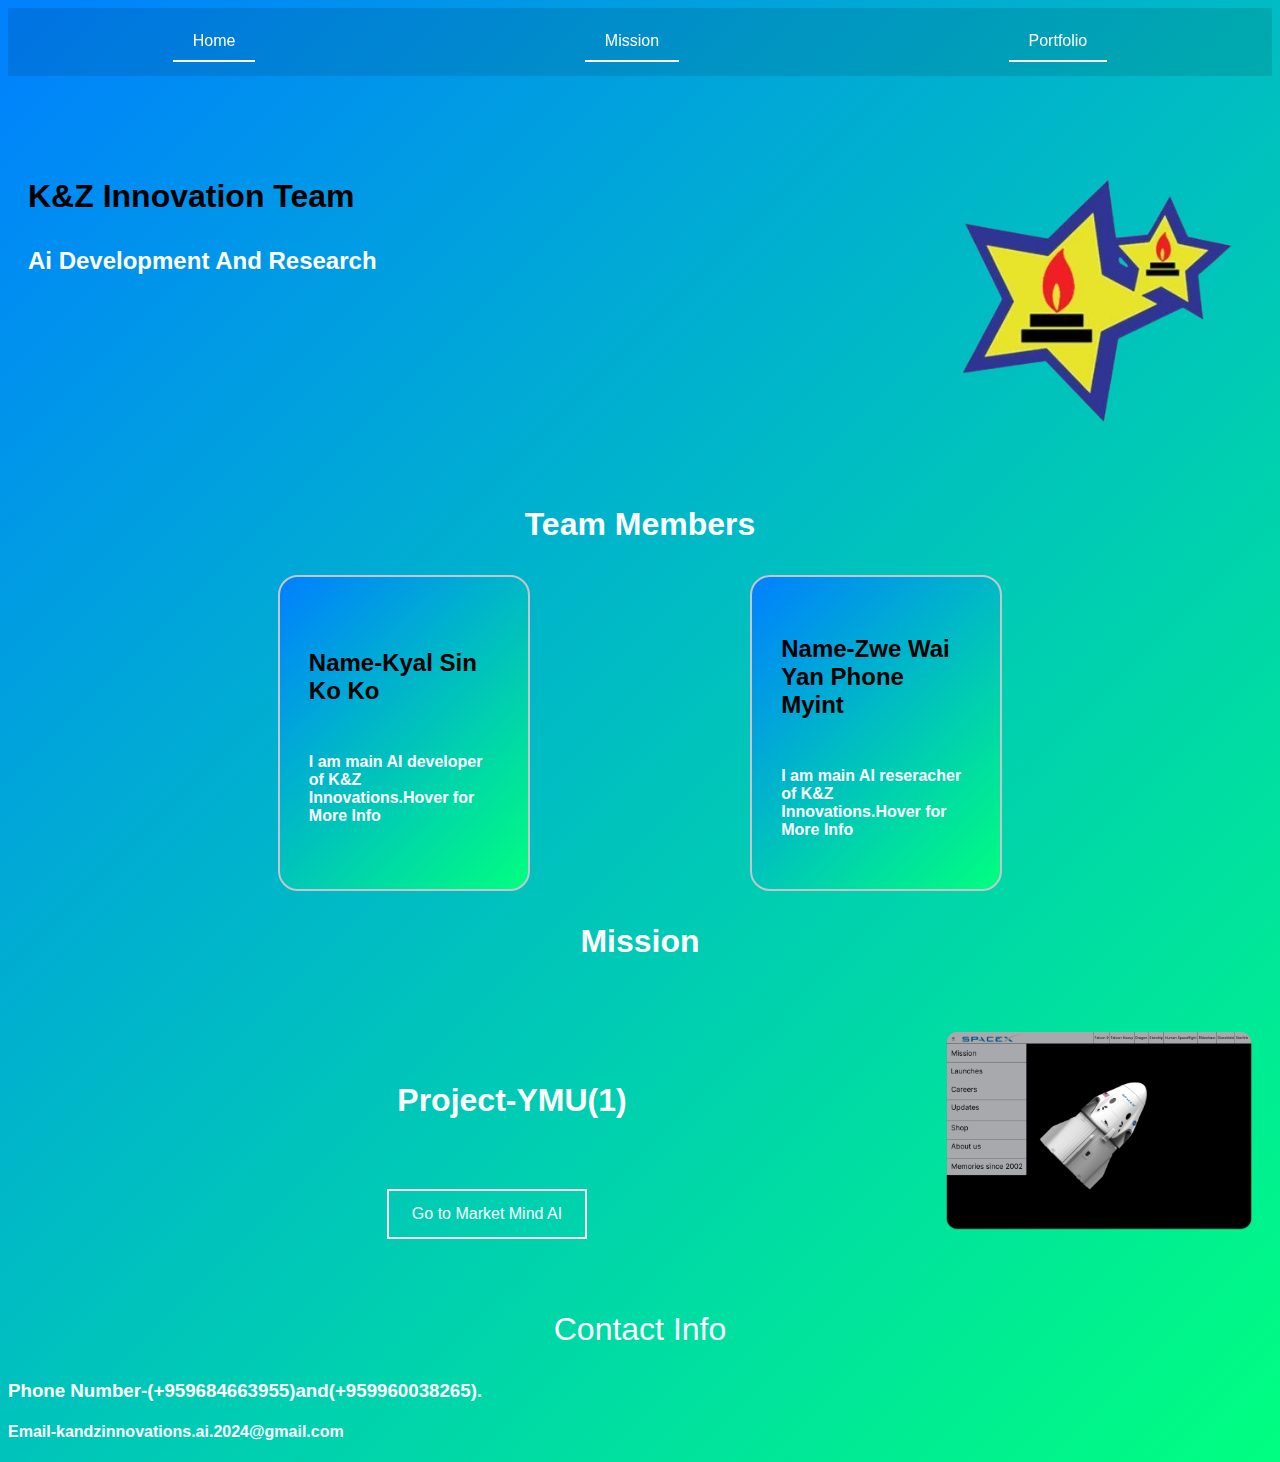
<file: index.html>
<!DOCTYPE html>
<html lang="en">
<head>
  <meta charset="UTF-8">
  <meta name="viewport" content="width=device-width, initial-scale=1.0">
  <link rel="stylesheet" href="styles.css">
  <script src="scripts.js"></script>
  <title>K&Z Innovation Portfolio</title>
</head>
<body>
  <div id="navbar">
    <button onclick="scrollToElement('home')">Home</button>
    <button onclick="scrollToElement('mission')">Mission</button>
    <button onclick="scrollToElement('portfolio')">Portfolio</button>
</div>
<div id="home">
    <img src="logo.png" alt="Your photo">
    <strong><p id="title1">K&Z Innovation Team</p></strong>
    <strong><p id="title2">Ai Development And Research</p></strong>
    <div class="clear"></div>
    <strong><p id="title3">Team Members</p></strong>
    <div class="card">
      <div class="card-details">
        <p class="text-title">Name-Kyal Sin Ko Ko</p>
        <strong><p class="text-body">I am main AI developer of K&Z Innovations.Hover for More Info</p></strong>
      </div>
      <button class="card-button" onclick="window.location.href='kyal-sin-ko-ko.html'">More info</button>
    </div>
    <div class="card2">
      <div class="card2-details">
        <p class="text2-title">Name-Zwe Wai Yan Phone Myint</p>
        <strong><p class="text2-body">I am main AI reseracher of K&Z Innovations.Hover for More Info</p></strong>
      </div>
      <button class="card2-button" onclick="window.location.href='zwe-wai-yan-phone-myint.html'">More info</button>
    </div>
</div>
<div class="clear"></div>
<div id="mission">
  <strong><p id="title3">Mission</p></strong>
</div>
<div class="clear"></div>
<div id="portfolio">
    <img src="i love you 2024.png" alt="Project image">
    <h2>Project-YMU(1)</h2>
    <!-- Add your project details here -->
    <button onclick="window.location.href='market-mind-ai.html'">Go to Market Mind AI</button>
</div>
<div class="clear"></div>
<div class="footer">
  <p id="title3">Contact Info</p>
  <h3>Phone Number-(+959684663955)and(+959960038265).</h3>
  <h4>Email-kandzinnovations.ai.2024@gmail.com</h4>
</div>
</body>
</html>
</file>
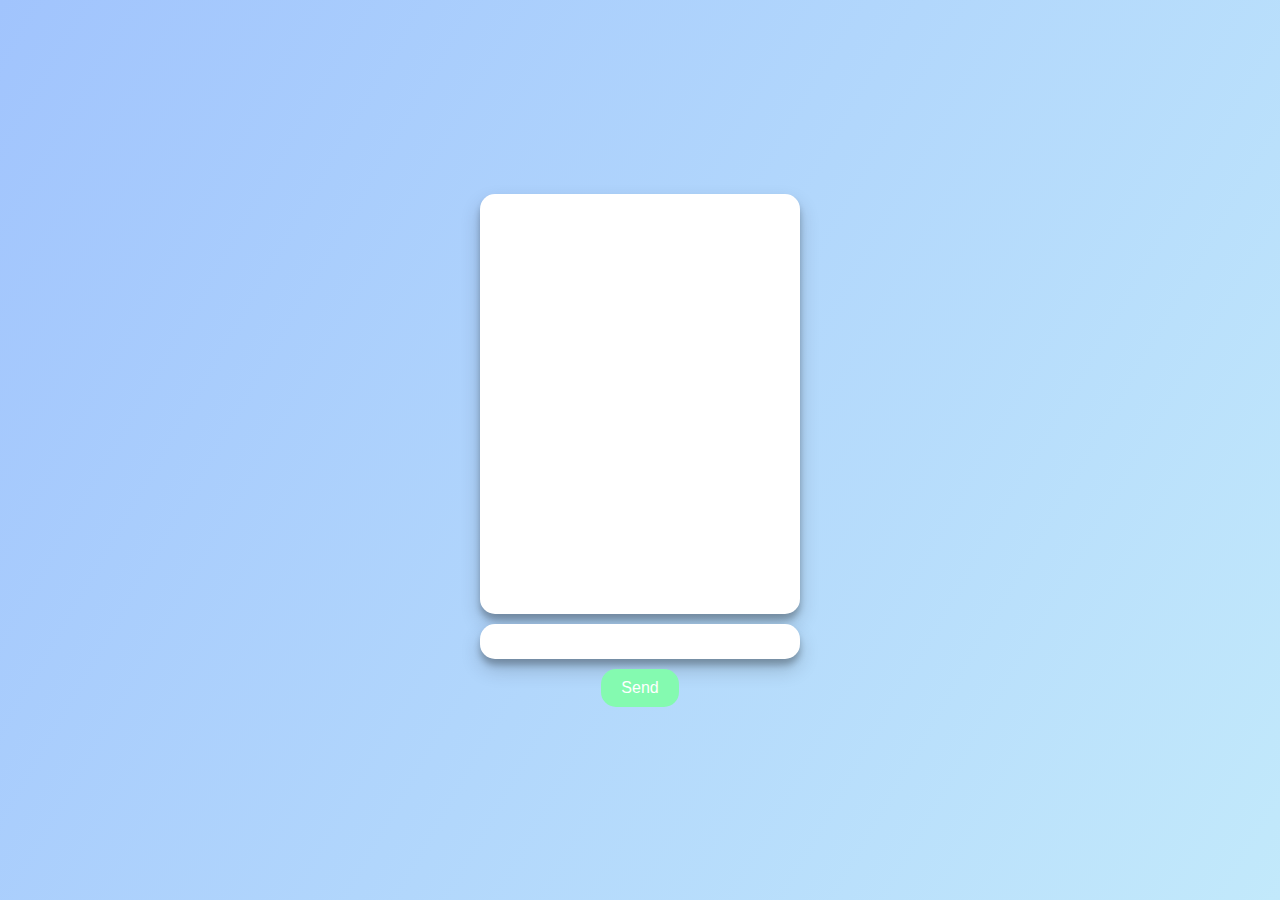
<file: market-mind-ai.html>
<!DOCTYPE html>
<html>
<head>
    <style>
        body {
    font-family: 'Roboto', sans-serif;
    background: linear-gradient(120deg, #a1c4fd 0%, #c2e9fb 100%);
    display: flex;
    flex-direction: column;
    align-items: center;
    justify-content: center;
    height: 100vh;
    margin: 0;
    color: #333;
}

#chatbox {
    width: 300px;
    height: 400px;
    border-radius: 15px;
    box-shadow: 0 10px 20px rgba(0,0,0,0.19), 0 6px 6px rgba(0,0,0,0.23);
    padding: 10px;
    overflow: auto;
    margin-bottom: 10px;
    background: #fff;
}

#userInput {
    width: 300px;
    padding: 10px;
    border-radius: 15px;
    border: none;
    box-shadow: 0 10px 20px rgba(0,0,0,0.19), 0 6px 6px rgba(0,0,0,0.23);
    margin-bottom: 10px;
}

button {
    padding: 10px 20px;
    border-radius: 15px;
    border: none;
    background: #84fab0;
    color: #fff;
    font-size: 1em;
    cursor: pointer;
    transition: background 0.3s ease;
}

button:hover {
    background: #8fd3f4;
}

    </style>
</head>
<body>

    <div id="chatbox"></div>
    <input id="userInput" type="text">
    <button onclick="processInput()">Send</button>

    <script>
        function processInput() {
            var input = document.getElementById('userInput').value;
            document.getElementById('chatbox').innerHTML += 'User: ' + input + '<br>';
            document.getElementById('userInput').value = '';

            fetch('http://localhost:5000/get_response', {
                method: 'POST',
                headers: {
                    'Content-Type': 'application/json',
                },
                body: JSON.stringify({userInput: input}),
            })
            .then(response => response.json())
            .then(data => {
                document.getElementById('chatbox').innerHTML += 'AI: ' + data.response + '<br>';
            });
        }
    </script>

</body>
</html>
</file>
<file: styles.css>
#title1 {
  padding-top: 50px;
  color: black;  /* Change to your preferred color */
  font-size: 2em;
  text-align: left;
}

#title2 {
  padding-bottom: 50px;
  color: white;  /* Change to your preferred color */
  font-size: 1.5em;
  text-align: left;
}

#title3 {
  padding-top: 100;
  padding-bottom: 100;
  color: white;  /* Change to your preferred color */
  font-size: 2em;
  text-align: center;
}
.card {
  float: left;
  width: 190px;
  height: 254px;
  border-radius: 20px;
  background: linear-gradient(135deg, #0080FF, #00FF80);
  position: relative;
  padding: 1.8rem;
  border: 2px solid #c3c6ce;
  transition: 0.5s ease-out;
  overflow: visible;
  margin-left: 250px;
 }
 
 .card-details {
  color: black;
  height: 100%;
  gap: .5em;
  display: grid;
  place-content: center;
 }
 
 .card-button {
  transform: translate(-50%, 125%);
  width: 60%;
  border-radius: 1rem;
  border: none;
  background-color: #008bf8;
  color: #fff;
  font-size: 1rem;
  padding: .5rem 1rem;
  position: absolute;
  left: 50%;
  bottom: 0;
  opacity: 0;
  transition: 0.3s ease-out;
 }
 
 .text-body {
  color: white;
 }
 
 /*Text*/
 .text-title {
  font-size: 1.5em;
  font-weight: bold;
 }
 
 /*Hover*/
 .card:hover {
  border-color: #008bf8;
  box-shadow: 0 4px 18px 0 rgba(0, 0, 0, 0.25);
 }
 
 .card:hover .card-button {
  transform: translate(-50%, 50%);
  opacity: 1;
 }
 .card2 {
  float: right;
  width: 190px;
  height: 254px;
  border-radius: 20px;
  background: linear-gradient(135deg, #0080FF, #00FF80);
  position: relative;
  padding: 1.8rem;
  border: 2px solid #c3c6ce;
  transition: 0.5s ease-out;
  overflow: visible;
  margin-right: 250px;
 }
 
 .card2-details {
  color: black;
  height: 100%;
  gap: .5em;
  display: grid;
  place-content: center;
 }
 
 .card2-button {
  transform: translate(-50%, 125%);
  width: 60%;
  border-radius: 1rem;
  border: none;
  background-color: #008bf8;
  color: #fff;
  font-size: 1rem;
  padding: .5rem 1rem;
  position: absolute;
  left: 50%;
  bottom: 0;
  opacity: 0;
  transition: 0.3s ease-out;
 }
 
 .text2-body {
  color: white;
 }
 
 /*Text*/
 .text2-title {
  font-size: 1.5em;
  font-weight: bold;
 }
 
 /*Hover*/
 .card2:hover {
  border-color: #008bf8;
  box-shadow: 0 4px 18px 0 rgba(0, 0, 0, 0.25);
 }
 
 .card2:hover .card2-button {
  transform: translate(-50%, 50%);
  opacity: 1;
 }
body {
  font-family: Arial, sans-serif;
  background: linear-gradient(135deg, #0080FF, #00FF80);
  color: white;
}

#navbar {
  display: flex;
  justify-content: space-around;
  background-color: rgba(0, 0, 0, 0.1);
  padding: 10px 0;
  position: sticky;
  top: 0;
  z-index: 1;
}

#navbar button {
  background-color: transparent;
  color: white;
  border: none;
  padding: 10px 20px;
  text-align: center;
  text-decoration: none;
  display: inline-block;
  font-size: 16px;
  margin: 4px 2px;
  cursor: pointer;
  transition: background-color 0.3s ease;
  border-bottom: 2px solid white;
}

#navbar button:hover {
  background-color: rgba(255, 255, 255, 0.1);
}

#home, #portfolio {
  padding: 20px;
  transition: background-color 0.3s ease;
}

#home img, #portfolio img {
  margin: 20px auto;
  display: block;
  float: right;
  width: 25%;
  height: 25%; 
}

.clear {
  clear: both;
}

#portfolio h2 {
  padding: 50px;
  margin: 20px auto;
  text-align: center;
  font-size: 2em;
}

#portfolio button {
  display: block;
  width: 200px;
  height: 50px;
  margin: 20px auto;
  background-color: transparent;
  color: white;
  font-size: 16px;
  transition: background-color 0.3s ease;
  border: 2px solid white;
}

#portfolio button:hover {
  background-color: rgba(255, 255, 255, 0.1);
}
.h3 {
  float: left;
}
.h4 {
  float: right;
}
</file>
